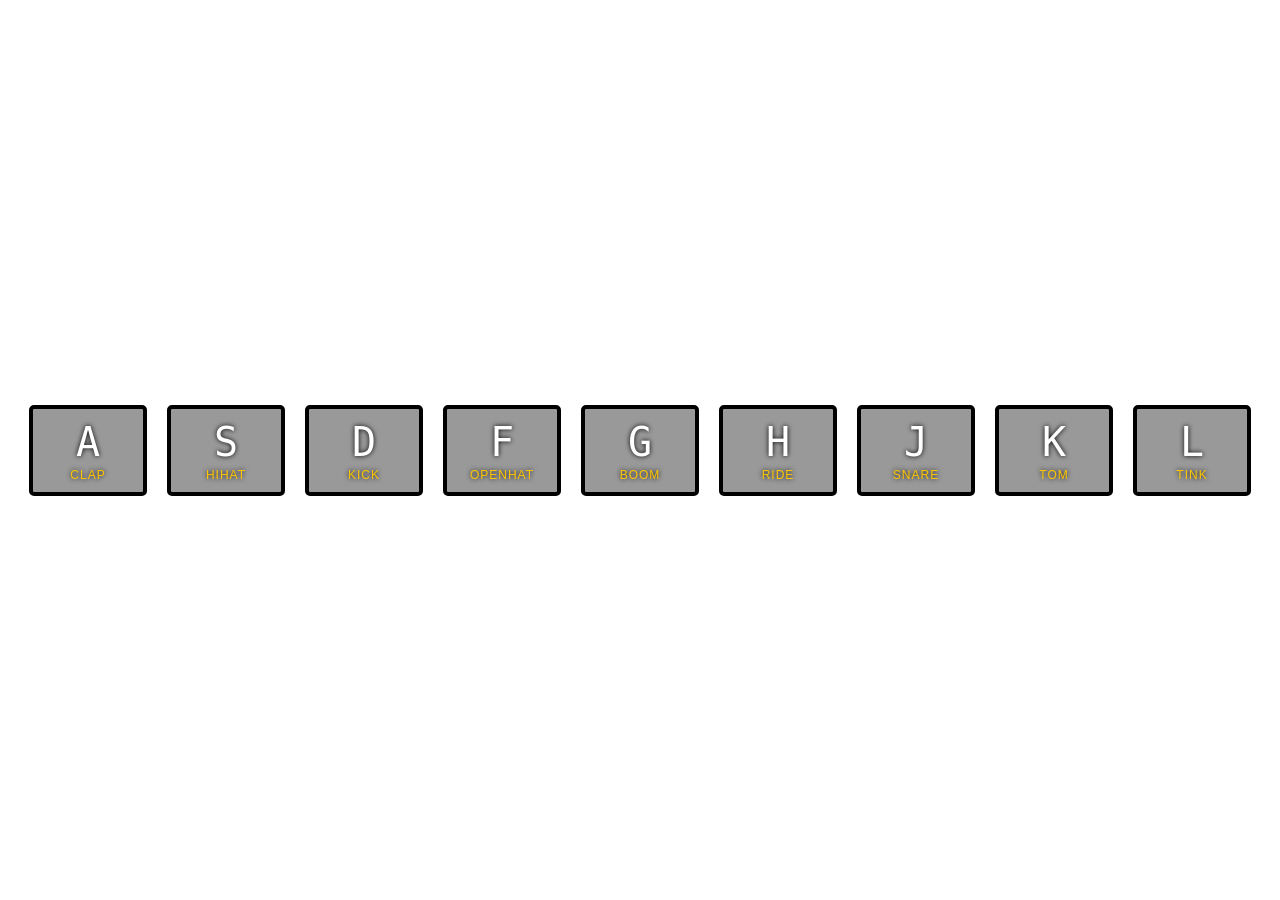
<file: 01 - JavaScript Drum Kit/index.html>
<!DOCTYPE html>
<html lang="en">
<head>
  <meta charset="UTF-8">
  <title>JS Drum Kit</title>
  <link rel="stylesheet" href="style.css">
</head>
<body>


  <div class="keys">
    <div data-key="65" class="key">
      <kbd>A</kbd>
      <span class="sound">clap</span>
    </div>
    <div data-key="83" class="key">
      <kbd>S</kbd>
      <span class="sound">hihat</span>
    </div>
    <div data-key="68" class="key">
      <kbd>D</kbd>
      <span class="sound">kick</span>
    </div>
    <div data-key="70" class="key">
      <kbd>F</kbd>
      <span class="sound">openhat</span>
    </div>
    <div data-key="71" class="key">
      <kbd>G</kbd>
      <span class="sound">boom</span>
    </div>
    <div data-key="72" class="key">
      <kbd>H</kbd>
      <span class="sound">ride</span>
    </div>
    <div data-key="74" class="key">
      <kbd>J</kbd>
      <span class="sound">snare</span>
    </div>
    <div data-key="75" class="key">
      <kbd>K</kbd>
      <span class="sound">tom</span>
    </div>
    <div data-key="76" class="key">
      <kbd>L</kbd>
      <span class="sound">tink</span>
    </div>
  </div>

  <audio data-key="65" src="sounds/clap.wav"></audio>
  <audio data-key="83" src="sounds/hihat.wav"></audio>
  <audio data-key="68" src="sounds/kick.wav"></audio>
  <audio data-key="70" src="sounds/openhat.wav"></audio>
  <audio data-key="71" src="sounds/boom.wav"></audio>
  <audio data-key="72" src="sounds/ride.wav"></audio>
  <audio data-key="74" src="sounds/snare.wav"></audio>
  <audio data-key="75" src="sounds/tom.wav"></audio>
  <audio data-key="76" src="sounds/tink.wav"></audio>

<script src="script.js"></script>


</body>
</html>
</file>
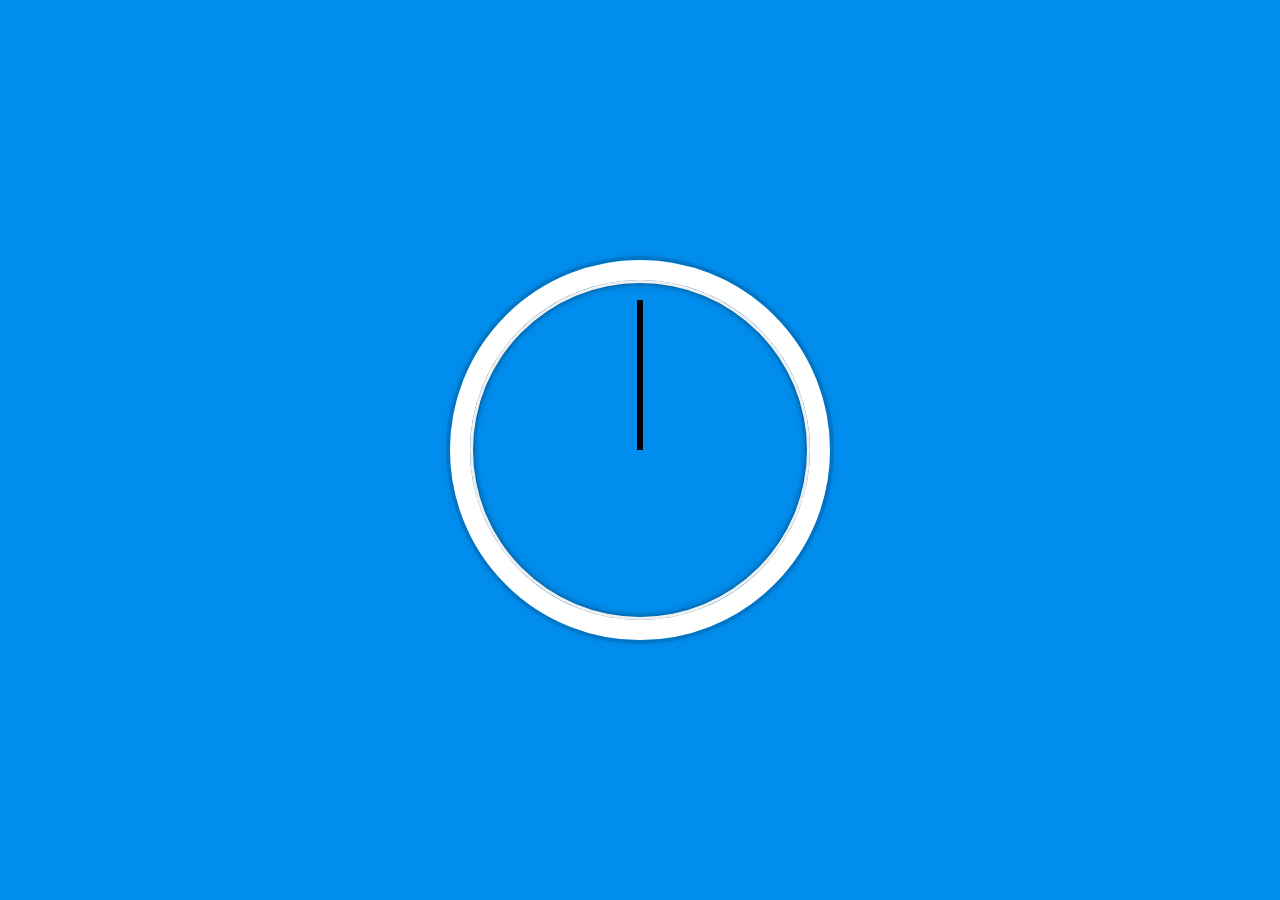
<file: 02 - JS and CSS Clock/index.html>
<!DOCTYPE html>
<html lang="en">
<head>
  <meta charset="UTF-8">
  <title>JS + CSS Clock</title>
  <link rel="stylesheet" href="styles.css">
</head>
<body>


    <div class="clock">
      <div class="clock-face">
        <div class="hand hour-hand"></div>
        <div class="hand min-hand"></div>
        <div class="hand second-hand"></div>
      </div>
    </div>

  <script type= "text/javascript" src="script.js"></script>
</body>
</html>
</file>
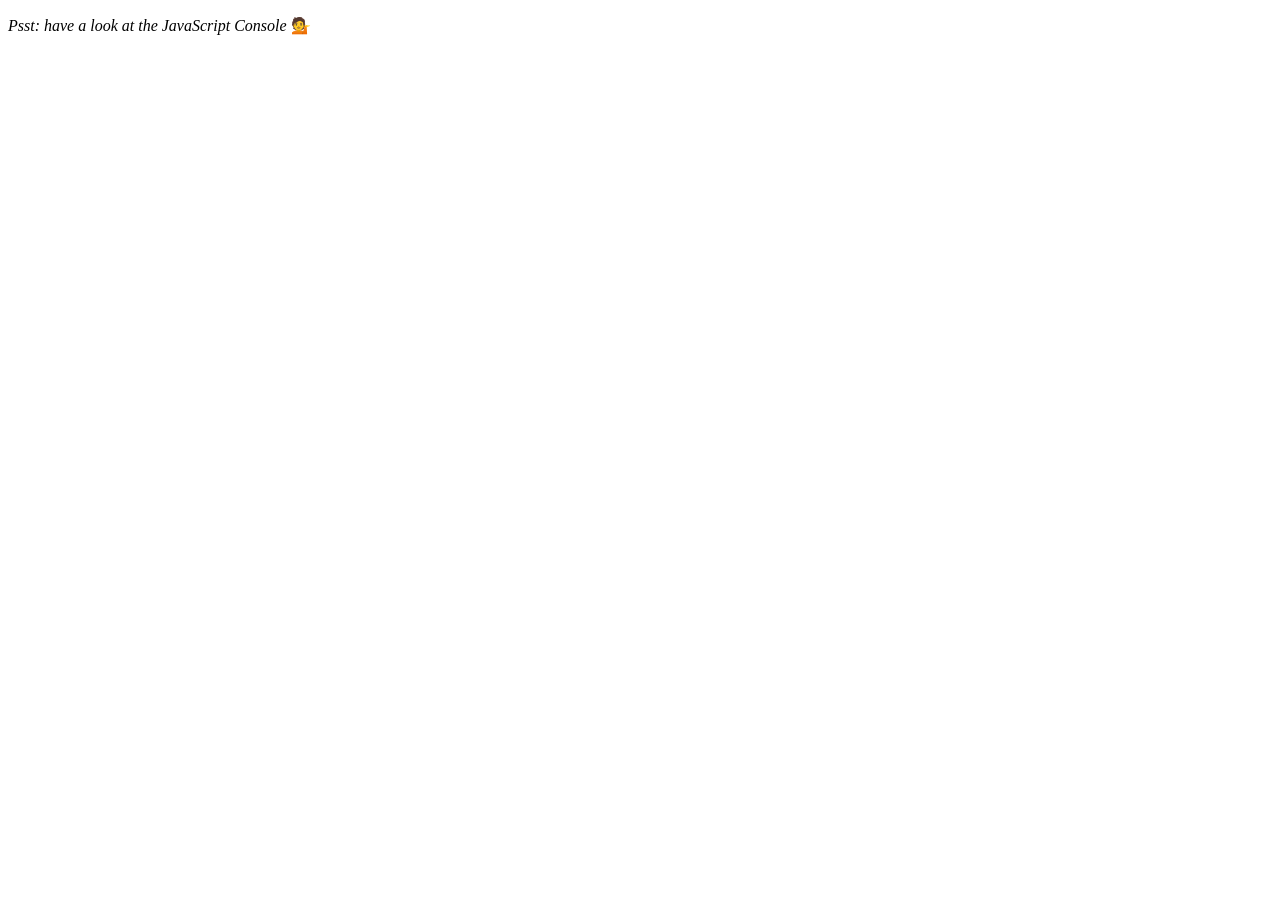
<file: 04 - Array Cardio Day 1/index.html>
<!DOCTYPE html>
<html lang="en">
<head>
  <meta charset="UTF-8">
  <title>Array Cardio 💪</title>
</head>
<body>
  <p><em>Psst: have a look at the JavaScript Console</em> 💁</p>
  <script>
    // ## Array Cardio Day 1

    // Some data we can work with

    const inventors = [
      { first: 'Albert', last: 'Einstein', year: 1879, passed: 1955 },
      { first: 'Isaac', last: 'Newton', year: 1643, passed: 1727 },
      { first: 'Galileo', last: 'Galilei', year: 1564, passed: 1642 },
      { first: 'Marie', last: 'Curie', year: 1867, passed: 1934 },
      { first: 'Johannes', last: 'Kepler', year: 1571, passed: 1630 },
      { first: 'Nicolaus', last: 'Copernicus', year: 1473, passed: 1543 },
      { first: 'Max', last: 'Planck', year: 1858, passed: 1947 },
      { first: 'Katherine', last: 'Blodgett', year: 1898, passed: 1979 },
      { first: 'Ada', last: 'Lovelace', year: 1815, passed: 1852 },
      { first: 'Sarah E.', last: 'Goode', year: 1855, passed: 1905 },
      { first: 'Lise', last: 'Meitner', year: 1878, passed: 1968 },
      { first: 'Hanna', last: 'Hammarström', year: 1829, passed: 1909 }
    ];

    const people = ['Beck, Glenn', 'Becker, Carl', 'Beckett, Samuel', 'Beddoes, Mick', 'Beecher, Henry', 'Beethoven, Ludwig', 'Begin, Menachem', 'Belloc, Hilaire', 'Bellow, Saul', 'Benchley, Robert', 'Benenson, Peter', 'Ben-Gurion, David', 'Benjamin, Walter', 'Benn, Tony', 'Bennington, Chester', 'Benson, Leana', 'Bent, Silas', 'Bentsen, Lloyd', 'Berger, Ric', 'Bergman, Ingmar', 'Berio, Luciano', 'Berle, Milton', 'Berlin, Irving', 'Berne, Eric', 'Bernhard, Sandra', 'Berra, Yogi', 'Berry, Halle', 'Berry, Wendell', 'Bethea, Erin', 'Bevan, Aneurin', 'Bevel, Ken', 'Biden, Joseph', 'Bierce, Ambrose', 'Biko, Steve', 'Billings, Josh', 'Biondo, Frank', 'Birrell, Augustine', 'Black, Elk', 'Blair, Robert', 'Blair, Tony', 'Blake, William'];

    // Array.prototype.filter()
    // 1. Filter the list of inventors for those who were born in the 1500's
    const fifteen = inventors.filter(inventor => inventor.year >= 1500 && inventor.year 
    < 1600)
    console.table(fifteen);
    // Array.prototype.map()
    // 2. Give us an array of the inventors' first and last names
    const fullNames = inventors.map(inventor => `${inventor.first} ${inventor.last}`);
    console.log(fullNames);

    // Array.prototype.sort()
    // 3. Sort the inventors by birthdate, oldest to youngest
    const ordered = inventors.sort((a, b) => a.year > b.year ? 1 : -1);

    console.table(ordered);
    
    // Array.prototype.reduce()
    // 4. How many years did all the inventors live?
    const totalYears = inventors.reduce((total, inventor) => {
      return total + (inventor.passed - inventor.year);
    }, 0);

    console.log(totalYears)


    // 5. Sort the inventors by years lived

      const oldest = inventors.sort(function(a,b) {
        const lastGuy = a.passed -a.year;
        const nextGuy = b.passed - b.year;
        return lastGuy > nextGuy ? -1 : 1;
      });
      console.log(oldest);

    // 6. create a list of Boulevards in Paris that contain 'de' anywhere in the name
    // https://en.wikipedia.org/wiki/Category:Boulevards_in_Paris

        // const category = document.querySelector('.mw-category');
        // const links = Array.from(category.querySelectorAll('a'));
        // const de = links
        //             .map(link => link.textContent)
        //             .filter(streetName => streetName.includes('de'));

    // 7. sort Exercise
    // Sort the people alphabetically by last name
      const alpha = people.sort((lastOne, nextOne) => {
        const [aLast, aFirst] = lastOne.split(', ');
        const [bLast, bFirst] = nextOne.split(', ');
        return aLast > bLast ? -1 : 1;
      });
      console.log(alpha);

    // 8. Reduce Exercise
    // Sum up the instances of each of these
    const data = ['car', 'car', 'truck', 'truck', 'bike', 'walk', 'car', 'van', 'bike', 'walk', 'car', 'van', 'car', 'truck' ];

      const transportation = data.reduce(function(obj, item) {
        if(!obj[item]) {
          obj[item] = 0;
        }
       obj[item]++;
        return obj;
      }, {})

      console.log(transportation);
  </script>
</body>
</html>
</file>
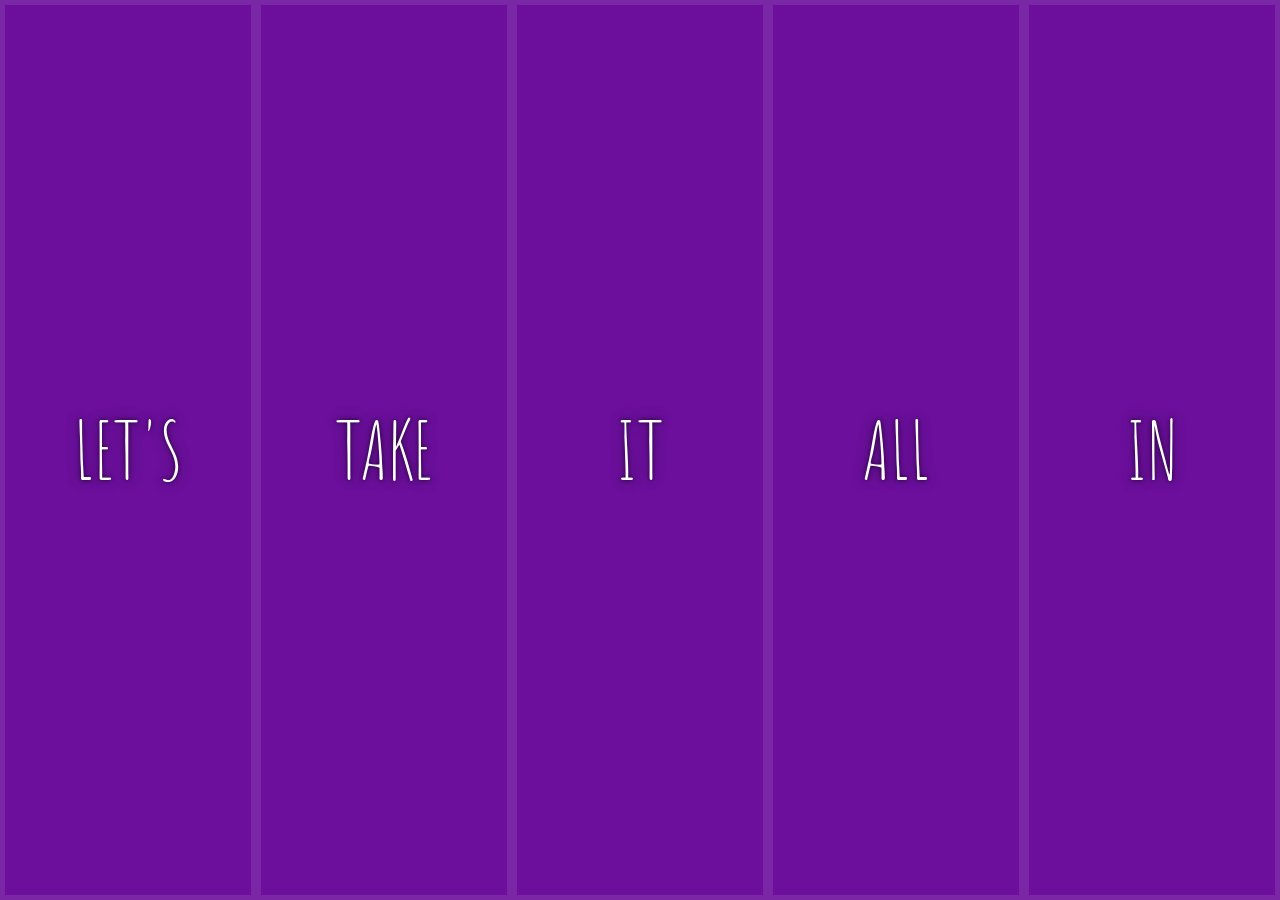
<file: 05 - Flex Panel Gallery/index.html>
<!DOCTYPE html>
<html lang="en">
<head>
  <meta charset="UTF-8">
  <title>Flex Panels 💪</title>
  <link rel="stylesheet" href="styles.css">
  <link href='https://fonts.googleapis.com/css?family=Amatic+SC' rel='stylesheet' type='text/css'>
</head>
<body>
  <div class="panels">
    <div class="panel panel1">
      <p>Hey</p>
      <p>Let's</p>
      <p>Dance</p>
    </div>
    <div class="panel panel2">
      <p>Give</p>
      <p>Take</p>
      <p>Receive</p>
    </div>
    <div class="panel panel3">
      <p>Experience</p>
      <p>It</p>
      <p>Today</p>
    </div>
    <div class="panel panel4">
      <p>Give</p>
      <p>All</p>
      <p>You can</p>
    </div>
    <div class="panel panel5">
      <p>Life</p>
      <p>In</p>
      <p>Motion</p>
    </div>
  </div>

  <script src="script.js"></script>

</body>
</html>
</file>
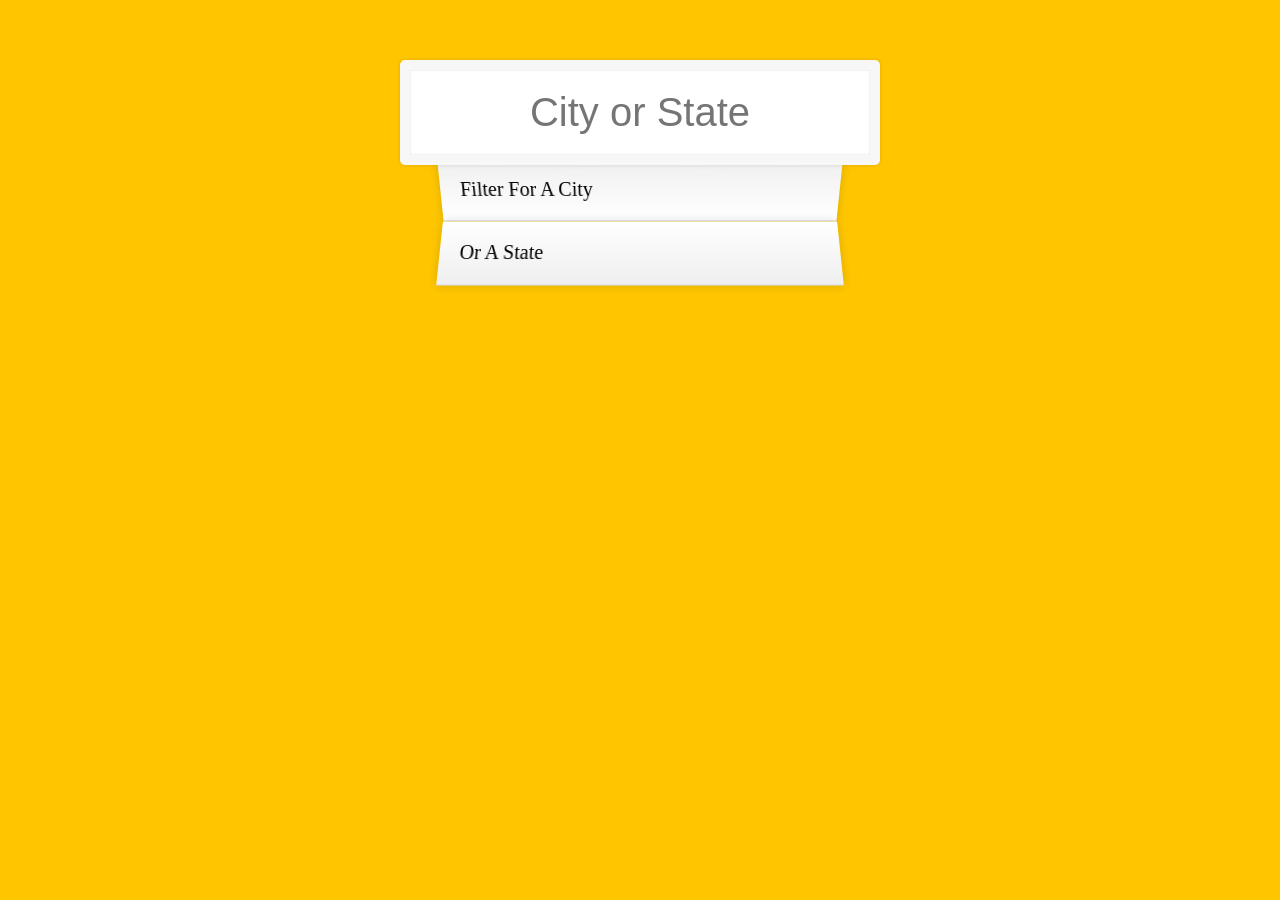
<file: 06 - Type Ahead/index.html>
<!DOCTYPE html>
<html lang="en">
<head>
  <meta charset="UTF-8">
  <title>Type Ahead 👀</title>
  <link rel="stylesheet" href="style.css">
</head>
<body>

  <form class="search-form">
    <input type="text" class="search" placeholder="City or State">
    <ul class="suggestions">
      <li>Filter for a city</li>
      <li>or a state</li>
    </ul>
  </form>
<script src="script.js"></script>
  </body>
</html>
</file>
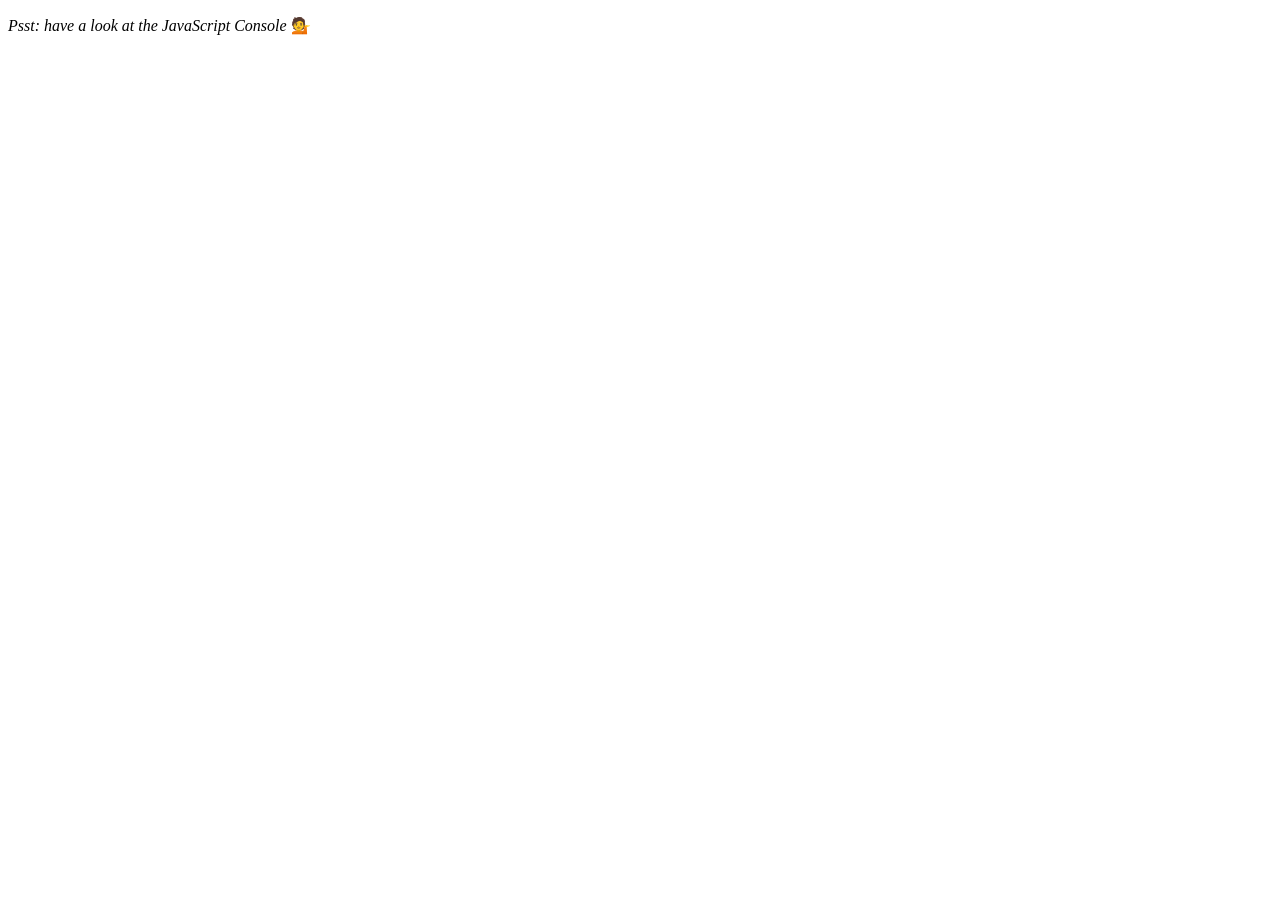
<file: 07 - Array Cardio Day 2/index.html>
<!DOCTYPE html>
<html lang="en">
<head>
  <meta charset="UTF-8">
  <title>Array Cardio 💪💪</title>
</head>
<body>
  <p><em>Psst: have a look at the JavaScript Console</em> 💁</p>
  <script src="script.js"></script>
</body>
</html>
</file>
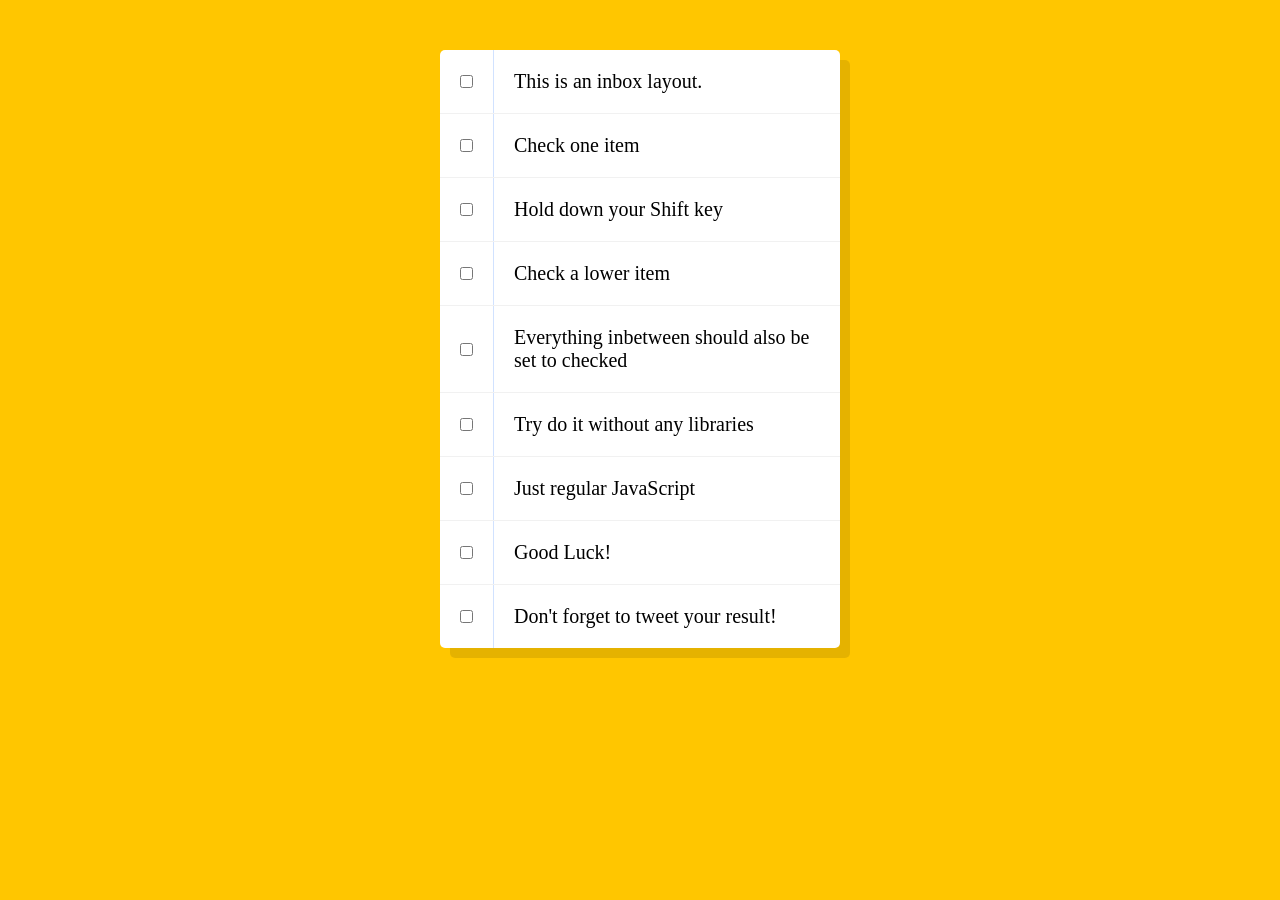
<file: 10 - Hold Shift and Check Checkboxes/index.html>
<!DOCTYPE html>
<html lang="en">
<head>
  <meta charset="UTF-8">
  <title>Hold Shift to Check Multiple Checkboxes</title>
  <link rel="stylesheet" href="styles.css">
</head>
<body>
  <div class="inbox">
    <div class="item">
      <input type="checkbox">
      <p>This is an inbox layout.</p>
    </div>
    <div class="item">
      <input type="checkbox">
      <p>Check one item</p>
    </div>
    <div class="item">
      <input type="checkbox">
      <p>Hold down your Shift key</p>
    </div>
    <div class="item">
      <input type="checkbox">
      <p>Check a lower item</p>
    </div>
    <div class="item">
      <input type="checkbox">
      <p>Everything inbetween should also be set to checked</p>
    </div>
    <div class="item">
      <input type="checkbox">
      <p>Try do it without any libraries</p>
    </div>
    <div class="item">
      <input type="checkbox">
      <p>Just regular JavaScript</p>
    </div>
    <div class="item">
      <input type="checkbox">
      <p>Good Luck!</p>
    </div>
    <div class="item">
      <input type="checkbox">
      <p>Don't forget to tweet your result!</p>
    </div>
  </div>

<script src='script.js'></script>
</body>
</html>
</file>
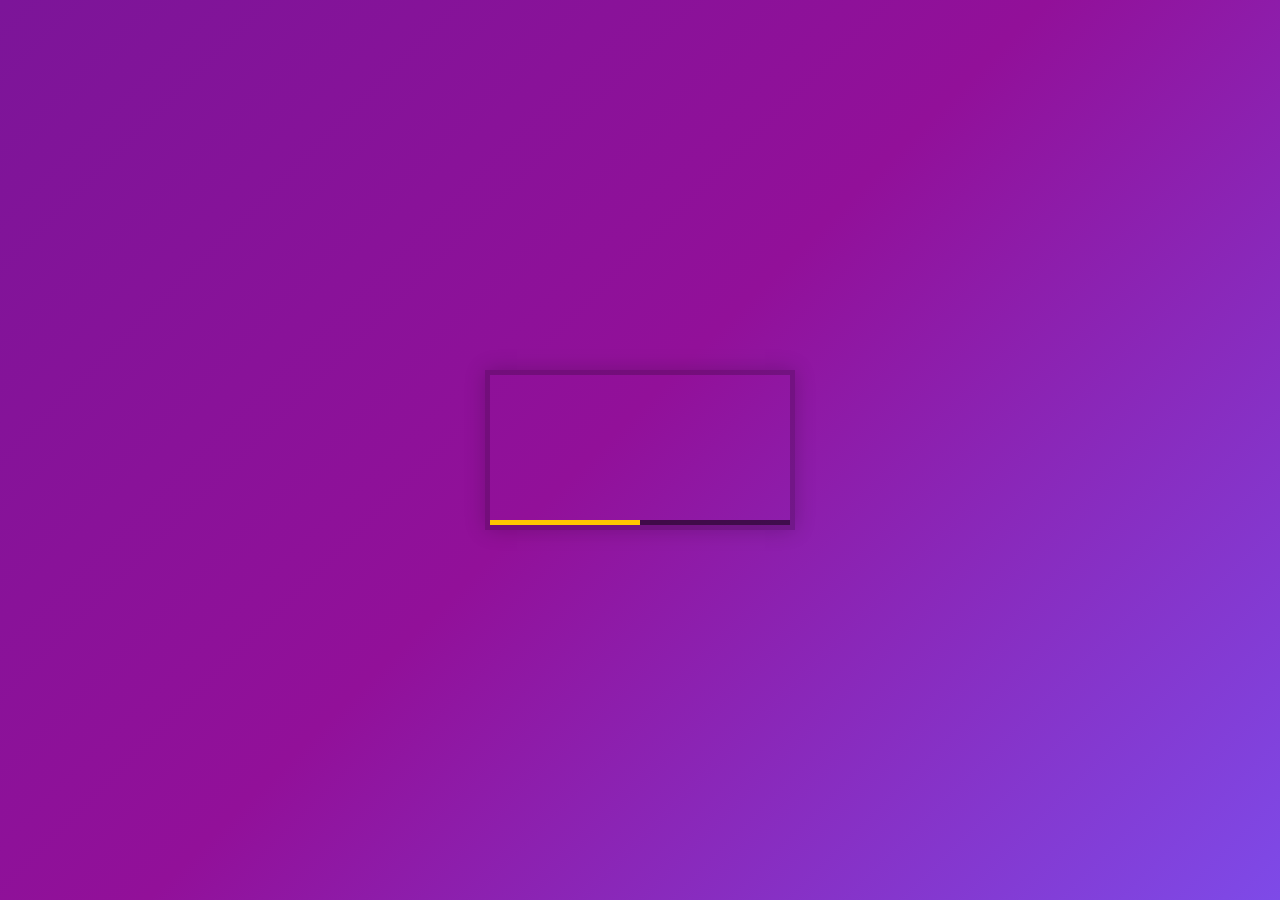
<file: 11 - Custom Video Player/index.html>
<!DOCTYPE html>
<html lang="en">
<head>
  <meta charset="UTF-8">
  <title>HTML Video Player</title>
  <link rel="stylesheet" href="style.css">
</head>
<body>

   <div class="player">
     <video class="player__video viewer" src="https://player.vimeo.com/external/194837908.sd.mp4?s=c350076905b78c67f74d7ee39fdb4fef01d12420&profile_id=164"></video>

     <div class="player__controls">
       <div class="progress">
        <div class="progress__filled"></div>
       </div>
       <button class="player__button toggle" title="Toggle Play">►</button>
       <input type="range" name="volume" class="player__slider" min="0" max="1" step="0.05" value="1">
       <input type="range" name="playbackRate" class="player__slider" min="0.5" max="2" step="0.1" value="1">
       <button data-skip="-10" class="player__button">« 10s</button>
       <button data-skip="25" class="player__button">25s »</button>
     </div>
   </div>

  <script src="scripts.js"></script>
</body>
</html>
</file>
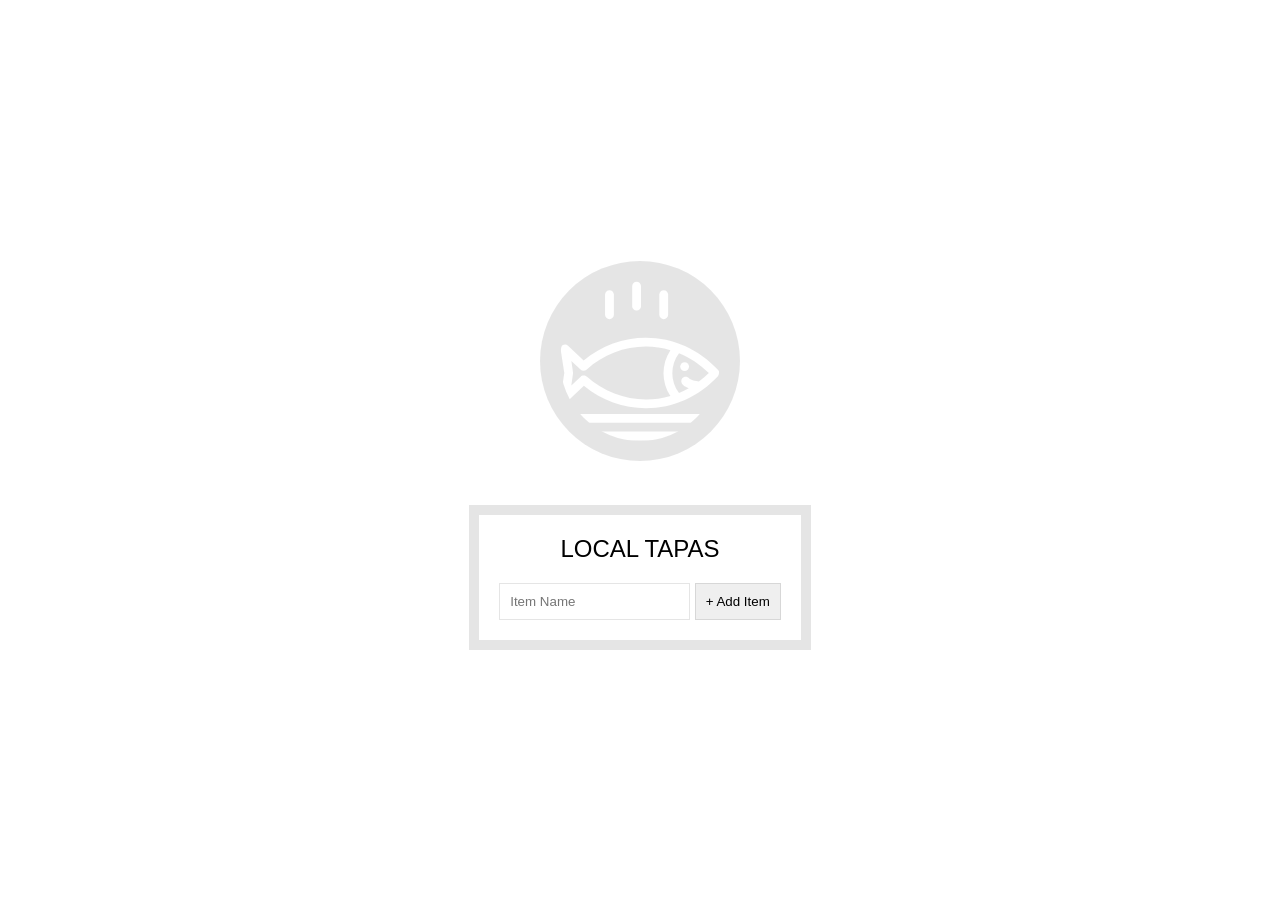
<file: 15 - LocalStorage/index.html>
<!DOCTYPE html>
<html lang="en">
<head>
  <meta charset="UTF-8">
  <title>LocalStorage</title>
  <link rel="stylesheet" href="style.css">
</head>
<body>
  <!--
      Fish SVG Cred:
      https://thenounproject.com/search/?q=fish&i=589236
   -->

   <svg xmlns="http://www.w3.org/2000/svg" xmlns:xlink="http://www.w3.org/1999/xlink" version="1.1" x="0px" y="0px" viewBox="0 0 512 512" enable-background="new 0 0 512 512" xml:space="preserve"><g><path d="M495.9,425.3H16.1c-5.2,0-10.1,2.9-12.5,7.6c-2.4,4.7-2.1,10.3,0.9,14.6l39,56.4c2.6,3.8,7,6.1,11.6,6.1h401.7   c4.6,0,9-2.3,11.6-6.1l39-56.4c3-4.3,3.3-9.9,0.9-14.6C506,428.2,501.1,425.3,495.9,425.3z M449.4,481.8H62.6L43,453.6H469   L449.4,481.8z"/><path d="M158.3,122c7.8,0,14.1-6.3,14.1-14.1V43.4c0-7.8-6.3-14.1-14.1-14.1c-7.8,0-14.1,6.3-14.1,14.1v64.5   C144.2,115.7,150.5,122,158.3,122z"/><path d="M245.1,94.7c7.8,0,14.1-6.3,14.1-14.1V16.1c0-7.8-6.3-14.1-14.1-14.1C237.3,2,231,8.3,231,16.1v64.5   C231,88.4,237.3,94.7,245.1,94.7z"/><path d="M331.9,122c7.8,0,14.1-6.3,14.1-14.1V43.4c0-7.8-6.3-14.1-14.1-14.1s-14.1,6.3-14.1,14.1v64.5   C317.8,115.7,324.1,122,331.9,122z"/><path d="M9.6,385.2c5.3,2.8,11.8,1.9,16.2-2.2l50.6-47.7c56.7,46.5,126.6,71.9,198.3,71.9c0,0,0,0,0,0   c87.5,0,169.7-36.6,231.4-103.2c5-5.4,5-13.8,0-19.2c-61.8-66.5-144-103.2-231.4-103.2c-72,0-142.2,25.6-199,72.5l-50-47.1   c-4.4-4.1-10.9-5-16.2-2.2c-5.3,2.8-8.3,8.7-7.4,14.6l11.6,75L2.2,370.6C1.3,376.5,4.2,382.4,9.6,385.2z M380.9,230.8   c34.9,14.3,67.2,35.7,95.3,63.6c-10.1,10-20.8,19.2-31.9,27.5c-22.4-3.3-29.6-8.8-30.7-9.7c-4-5.7-11.8-7.7-18.1-4.4   c-6.9,3.6-9.5,12.2-5.9,19.1c1.9,3.5,7.3,10.3,22.4,16c-10.1,5.7-20.5,10.7-31.1,15.1C352.4,320.2,352.4,268.6,380.9,230.8z    M36.3,255.6l29.4,27.7c5.3,5,13.6,5.1,19.1,0.3c53.2-47.6,120.7-73.7,190-73.7c26.9,0,53.2,3.9,78.5,11.3   c-29.3,44.6-29.3,102,0,146.6c-25.3,7.4-51.6,11.3-78.5,11.3c-69,0-136.3-26-189.4-73.2c-2.7-2.4-13.4-6.3-19.1,0.3l-30.1,28.3   l5.7-40C42.2,293,36.3,255.6,36.3,255.6z"/><circle cx="398.8" cy="273.8" r="14.1"/></g></svg>

  <div class="wrapper">
    <h2>LOCAL TAPAS</h2>
    <p></p>
    <ul class="plates">
      <li>Loading Tapas...</li>
    </ul>
    <form class="add-items">
      <input type="text" name="item" placeholder="Item Name" required>
      <input type="submit" value="+ Add Item">
    </form>
  </div>

<script src="script.js"></script>
</body>
</html>
</file>
<file: 01 - JavaScript Drum Kit/style.css>
html {
  font-size: 10px;
  background: url(http://i.imgur.com/b9r5sEL.jpg) bottom center;
  background-size: cover;
}
body,html {
  margin: 0;
  padding: 0;
  font-family: sans-serif;
}

.keys {
  display: flex;
  flex: 1;
  min-height: 100vh;
  align-items: center;
  justify-content: center;
}

.key {
  border: .4rem solid black;
  border-radius: .5rem;
  margin: 1rem;
  font-size: 1.5rem;
  padding: 1rem .5rem;
  transition: all .07s ease;
  width: 10rem;
  text-align: center;
  color: white;
  background: rgba(0,0,0,0.4);
  text-shadow: 0 0 .5rem black;
}

.playing {
  transform: scale(1.1);
  border-color: #ffc600;
  box-shadow: 0 0 1rem #ffc600;
}

kbd {
  display: block;
  font-size: 4rem;
}

.sound {
  font-size: 1.2rem;
  text-transform: uppercase;
  letter-spacing: .1rem;
  color: #ffc600;
}
</file>
<file: 02 - JS and CSS Clock/styles.css>
html {
  background:#018DED url(http://unsplash.it/1500/1000?image=881&blur=50);
  background-size:cover;
  font-family:'helvetica neue';
  text-align: center;
  font-size: 10px;
    }

body {
  margin: 0;
  font-size: 2rem;
  display:flex;
  flex:1;
  min-height: 100vh;
  align-items: center;
    }

.clock {
  width: 30rem;
  height: 30rem;
  border:20px solid white;
  border-radius:50%;
  margin:50px auto;
  position: relative;
  padding:2rem;
  box-shadow:
    0 0 0 4px rgba(0,0,0,0.1),
    inset 0 0 0 3px #EFEFEF,
    inset 0 0 10px black,
    0 0 10px rgba(0,0,0,0.2);
    }

.clock-face {
  position: relative;
  width: 100%;
  height: 100%;
  transform: translateY(-3px); 
    }

.hand {
  width:50%;
  height:6px;
  background:black;
  position: absolute;
  top:50%;
  transform-origin: 100%;
  transform: rotate(90deg);
  transition: all 0.05s;
  transition-timing-function: cubic-bezier(0.1, 2.7, 0.58, 1);
}
</file>
<file: 05 - Flex Panel Gallery/styles.css>
html {
      box-sizing: border-box;
      background:#ffc600;
      font-family:'helvetica neue';
      font-size: 20px;
      font-weight: 200;
    }
    body {
      margin: 0;
    }
    *, *:before, *:after {
      box-sizing: inherit;
    }

    .panels {
      min-height:100vh;
      overflow: hidden;
      display: flex;
    }

    .panel {
      background:#6B0F9C;
      box-shadow:inset 0 0 0 5px rgba(255,255,255,0.1);
      color:white;
      text-align: center;
      align-items:center;
      /* Safari transitionend event.propertyName === flex */
      /* Chrome + FF transitionend event.propertyName === flex-grow */
      transition:
        font-size 0.7s cubic-bezier(0.61,-0.19, 0.7,-0.11),
        flex 0.7s cubic-bezier(0.61,-0.19, 0.7,-0.11),
        background 0.2s;
      font-size: 20px;
      background-size:cover;
      background-position:center;
      flex: 1;
      justify-content: center;
      align-items: center;
      display: flex;
      flex-direction: column;

    }


    .panel1 { background-image:url(https://source.unsplash.com/gYl-UtwNg_I/1500x1500); }
    .panel2 { background-image:url(https://source.unsplash.com/rFKUFzjPYiQ/1500x1500); }
    .panel3 { background-image:url(https://images.unsplash.com/photo-1465188162913-8fb5709d6d57?ixlib=rb-0.3.5&q=80&fm=jpg&crop=faces&cs=tinysrgb&w=1500&h=1500&fit=crop&s=967e8a713a4e395260793fc8c802901d); }
    .panel4 { background-image:url(https://source.unsplash.com/ITjiVXcwVng/1500x1500); }
    .panel5 { background-image:url(https://source.unsplash.com/3MNzGlQM7qs/1500x1500); }

    .panel > * {
      margin:0;
      width: 100%;
      transition:transform 0.5s;
      flex: 1 0 auto;
      display: flex;
      justify-content: center;
      align-items: center;
    }

    .panel > *:first-child {transform: translateY(-100%);}
    .panel.open-active > *:first-child {transform: translateY(0);}
    .panel > *:last-child {transform: translateY(100%);}
    .panel.open-active > *:last-child {transform: translateY(0);}

    .panel p {
      text-transform: uppercase;
      font-family: 'Amatic SC', cursive;
      text-shadow:0 0 4px rgba(0, 0, 0, 0.72), 0 0 14px rgba(0, 0, 0, 0.45);
      font-size: 2em;
    }
    .panel p:nth-child(2) {
      font-size: 4em;
    }

    .panel.open {
      font-size:40px;
      flex: 5;
    }
</file>
<file: 06 - Type Ahead/style.css>
html {
      box-sizing: border-box;
      background:#ffc600;
      font-family:'helvetica neue';
      font-size: 20px;
      font-weight: 200;
    }
    *, *:before, *:after {
      box-sizing: inherit;
    }
    input {
      width: 100%;
      padding:20px;
    }

    .search-form {
      max-width:400px;
      margin:50px auto;
    }

    input.search {
      margin: 0;
      text-align: center;
      outline:0;
      border: 10px solid #F7F7F7;
      width: 120%;
      left: -10%;
      position: relative;
      top: 10px;
      z-index: 2;
      border-radius: 5px;
      font-size: 40px;
      box-shadow: 0 0 5px rgba(0, 0, 0, 0.12), inset 0 0 2px rgba(0, 0, 0, 0.19);
    }


    .suggestions {
      margin: 0;
      padding: 0;
      position: relative;
      /*perspective:20px;*/
    }
    .suggestions li {
      background:white;
      list-style: none;
      border-bottom: 1px solid #D8D8D8;
      box-shadow: 0 0 10px rgba(0, 0, 0, 0.14);
      margin:0;
      padding:20px;
      transition:background 0.2s;
      display:flex;
      justify-content:space-between;
      text-transform: capitalize;
    }

    .suggestions li:nth-child(even) {
      transform: perspective(100px) rotateX(3deg) translateY(2px) scale(1.001);
      background: linear-gradient(to bottom,  #ffffff 0%,#EFEFEF 100%);
    }
    .suggestions li:nth-child(odd) {
      transform: perspective(100px) rotateX(-3deg) translateY(3px);
      background: linear-gradient(to top,  #ffffff 0%,#EFEFEF 100%);
    }

    span.population {
      font-size: 15px;
    }

    .h1 {
      background:#ffc600;
    }
</file>
<file: 10 - Hold Shift and Check Checkboxes/styles.css>
html {
      font-family: sans-serif;
      background:#ffc600;
    }

    .inbox {
      max-width:400px;
      margin:50px auto;
      background:white;
      border-radius:5px;
      box-shadow:10px 10px 0 rgba(0,0,0,0.1);
    }

    .item {
      display:flex;
      align-items:center;
      border-bottom: 1px solid #F1F1F1;
    }

    .item:last-child {
      border-bottom:0;
    }


    input:checked + p {
      background:#F9F9F9;
      text-decoration: line-through;
    }

    input[type="checkbox"] {
      margin:20px;
    }

    p {
      margin:0;
      padding:20px;
      transition:background 0.2s;
      flex:1;
      font-family:'helvetica neue';
      font-size: 20px;
      font-weight: 200;
      border-left: 1px solid #D1E2FF;
    }
</file>
<file: 11 - Custom Video Player/style.css>
html {
  box-sizing: border-box;
}

*, *:before, *:after {
  box-sizing: inherit;
}

body {
  margin: 0;
  padding: 0;
  display:flex;
  background:#7A419B;
  min-height:100vh;
  background: linear-gradient(135deg, #7c1599 0%,#921099 48%,#7e4ae8 100%);
  background-size:cover;
  align-items: center;
  justify-content: center;
}

.player {
  max-width:750px;
  border:5px solid rgba(0,0,0,0.2);
  box-shadow:0 0 20px rgba(0,0,0,0.2);
  position: relative;
  font-size: 0;
  overflow: hidden;
}

/* This css is only applied when fullscreen is active. */
.player:fullscreen {
  max-width: none;
  width: 100%;
}

.player:-webkit-full-screen {
  max-width: none;
  width: 100%;
}

.player__video {
  width: 100%;
}

.player__button {
  background:none;
  border:0;
  line-height:1;
  color:white;
  text-align: center;
  outline:0;
  padding: 0;
  cursor:pointer;
  max-width:50px;
}

.player__button:focus {
  border-color: #ffc600;
}

.player__slider {
  width:10px;
  height:30px;
}

.player__controls {
  display:flex;
  position: absolute;
  bottom:0;
  width: 100%;
  transform: translateY(100%) translateY(-5px);
  transition:all .3s;
  flex-wrap:wrap;
  background:rgba(0,0,0,0.1);
}

.player:hover .player__controls {
  transform: translateY(0);
}

.player:hover .progress {
  height:15px;
}

.player__controls > * {
  flex:1;
}

.progress {
  flex:10;
  position: relative;
  display:flex;
  flex-basis:100%;
  height:5px;
  transition:height 0.3s;
  background:rgba(0,0,0,0.5);
  cursor:ew-resize;
}

.progress__filled {
  width:50%;
  background:#ffc600;
  flex:0;
  flex-basis:50%;
}

/* unholy css to style input type="range" */

input[type=range] {
  -webkit-appearance: none;
  background:transparent;
  width: 100%;
  margin: 0 5px;
}
input[type=range]:focus {
  outline: none;
}
input[type=range]::-webkit-slider-runnable-track {
  width: 100%;
  height: 8.4px;
  cursor: pointer;
  box-shadow: 1px 1px 1px rgba(0, 0, 0, 0), 0 0 1px rgba(13, 13, 13, 0);
  background: rgba(255,255,255,0.8);
  border-radius: 1.3px;
  border: 0.2px solid rgba(1, 1, 1, 0);
}
input[type=range]::-webkit-slider-thumb {
  height: 15px;
  width: 15px;
  border-radius: 50px;
  background: #ffc600;
  cursor: pointer;
  -webkit-appearance: none;
  margin-top: -3.5px;
  box-shadow:0 0 2px rgba(0,0,0,0.2);
}
input[type=range]:focus::-webkit-slider-runnable-track {
  background: #bada55;
}
input[type=range]::-moz-range-track {
  width: 100%;
  height: 8.4px;
  cursor: pointer;
  box-shadow: 1px 1px 1px rgba(0, 0, 0, 0), 0 0 1px rgba(13, 13, 13, 0);
  background: #ffffff;
  border-radius: 1.3px;
  border: 0.2px solid rgba(1, 1, 1, 0);
}
input[type=range]::-moz-range-thumb {
  box-shadow: 0 0 0 rgba(0, 0, 0, 0), 0 0 0 rgba(13, 13, 13, 0);
  height: 15px;
  width: 15px;
  border-radius: 50px;
  background: #ffc600;
  cursor: pointer;
}
</file>
<file: 15 - LocalStorage/style.css>
html {
      box-sizing: border-box;
      background:url('http://wes.io/hx9M/oh-la-la.jpg') center no-repeat;
      background-size:cover;
      min-height:100vh;
      display:flex;
      justify-content: center;
      align-items: center;
      text-align: center;
      font-family: Futura,"Trebuchet MS",Arial,sans-serif
    }
    *, *:before, *:after {box-sizing: inherit; }

    svg {
      fill:white;
      background: rgba(0,0,0,0.1);
      padding: 20px;
      border-radius: 50%;
      width:200px;
      margin-bottom: 50px;
    }

    .wrapper {
      padding: 20px;
      max-width: 350px;
      background: rgba(255,255,255,0.95);
      box-shadow: 0 0 0 10px rgba(0,0,0,0.1);
    }

    h2 {
      text-align: center;
      margin: 0;
      font-weight: 200;
    }

    .plates {
      margin: 0;
      padding: 0;
      text-align: left;
      list-style: none;
    }

    .plates li {
      border-bottom: 1px solid rgba(0,0,0,0.2);
      padding: 10px 0;
      font-weight: 100;
      display: flex;
    }

    .plates label {
      flex:1;
      cursor: pointer;

    }

    .plates input {
      display: none;
    }

    .plates input + label:before {
      content: '⬜️';
      margin-right: 10px;
    }

    .plates input:checked + label:before {
      content: '🌮';
    }

    .add-items {
      margin-top: 20px;
    }

    .add-items input {
      padding:10px;
      outline:0;
      border:1px solid rgba(0,0,0,0.1);
    }
</file>
